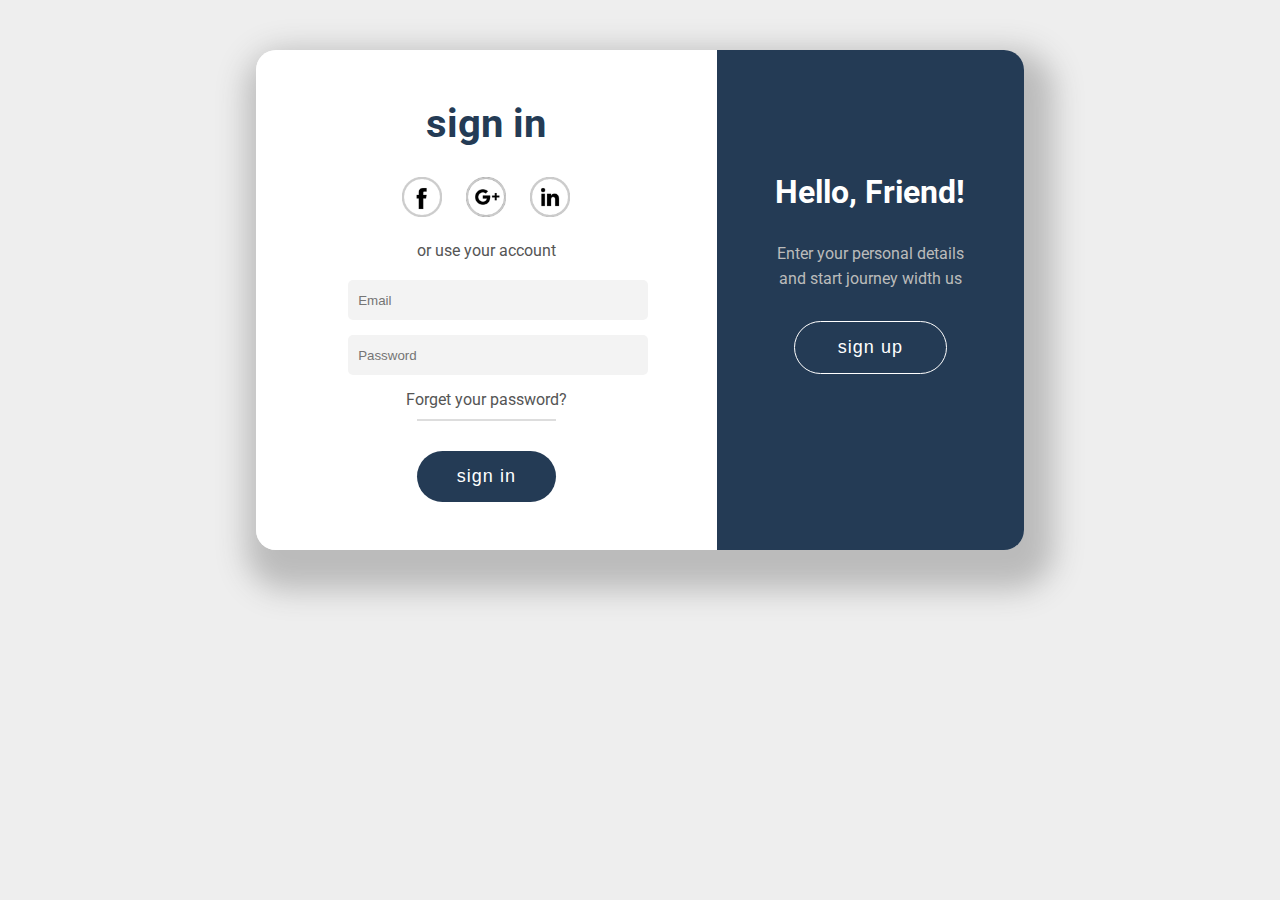
<file: login page/index.html>
<!DOCTYPE html>
<html lang="en">
  <head>
    <meta charset="UTF-8" />
    <title>Tp</title>
    <link rel="stylesheet" href="css/style.css" />
    <link rel="preconnect" href="https://fonts.googleapis.com" />
    <link rel="preconnect" href="https://fonts.gstatic.com" crossorigin />
    <link
      href="https://fonts.googleapis.com/css2?family=Roboto:wght@700&display=swap"
      rel="stylesheet"
    />
  </head>
  <body>
    <div class="parent">
      <!-- start of left side -->
      <div class="left">
        <h1>sign in</h1>
        <div class="my-images">
          <a class="facebook" href="https://www.facebook.com"></a>
          <a class="google" href="https://www.google.com"></a>
          <a class="linkedin" href="https://www.linkedin.com/"></a>
        </div>
        <span>or use your account</span>
        <form action="">
          <input type="text" placeholder="Email" />
          <input type="text" placeholder="Password" />
          <a href="#">Forget your password?</a>
          <hr />
          <button>sign in</button>
        </form>
      </div>
      <!-- end of left side -->
      <!-- start of right side -->
      <div class="right">
        <h1>hello, friend!</h1>
        <p>Enter your personal details and start journey width us</p>
        <button>sign up</button>
      </div>
      <!-- end of right side -->
    </div>
  </body>
</html>
</file>
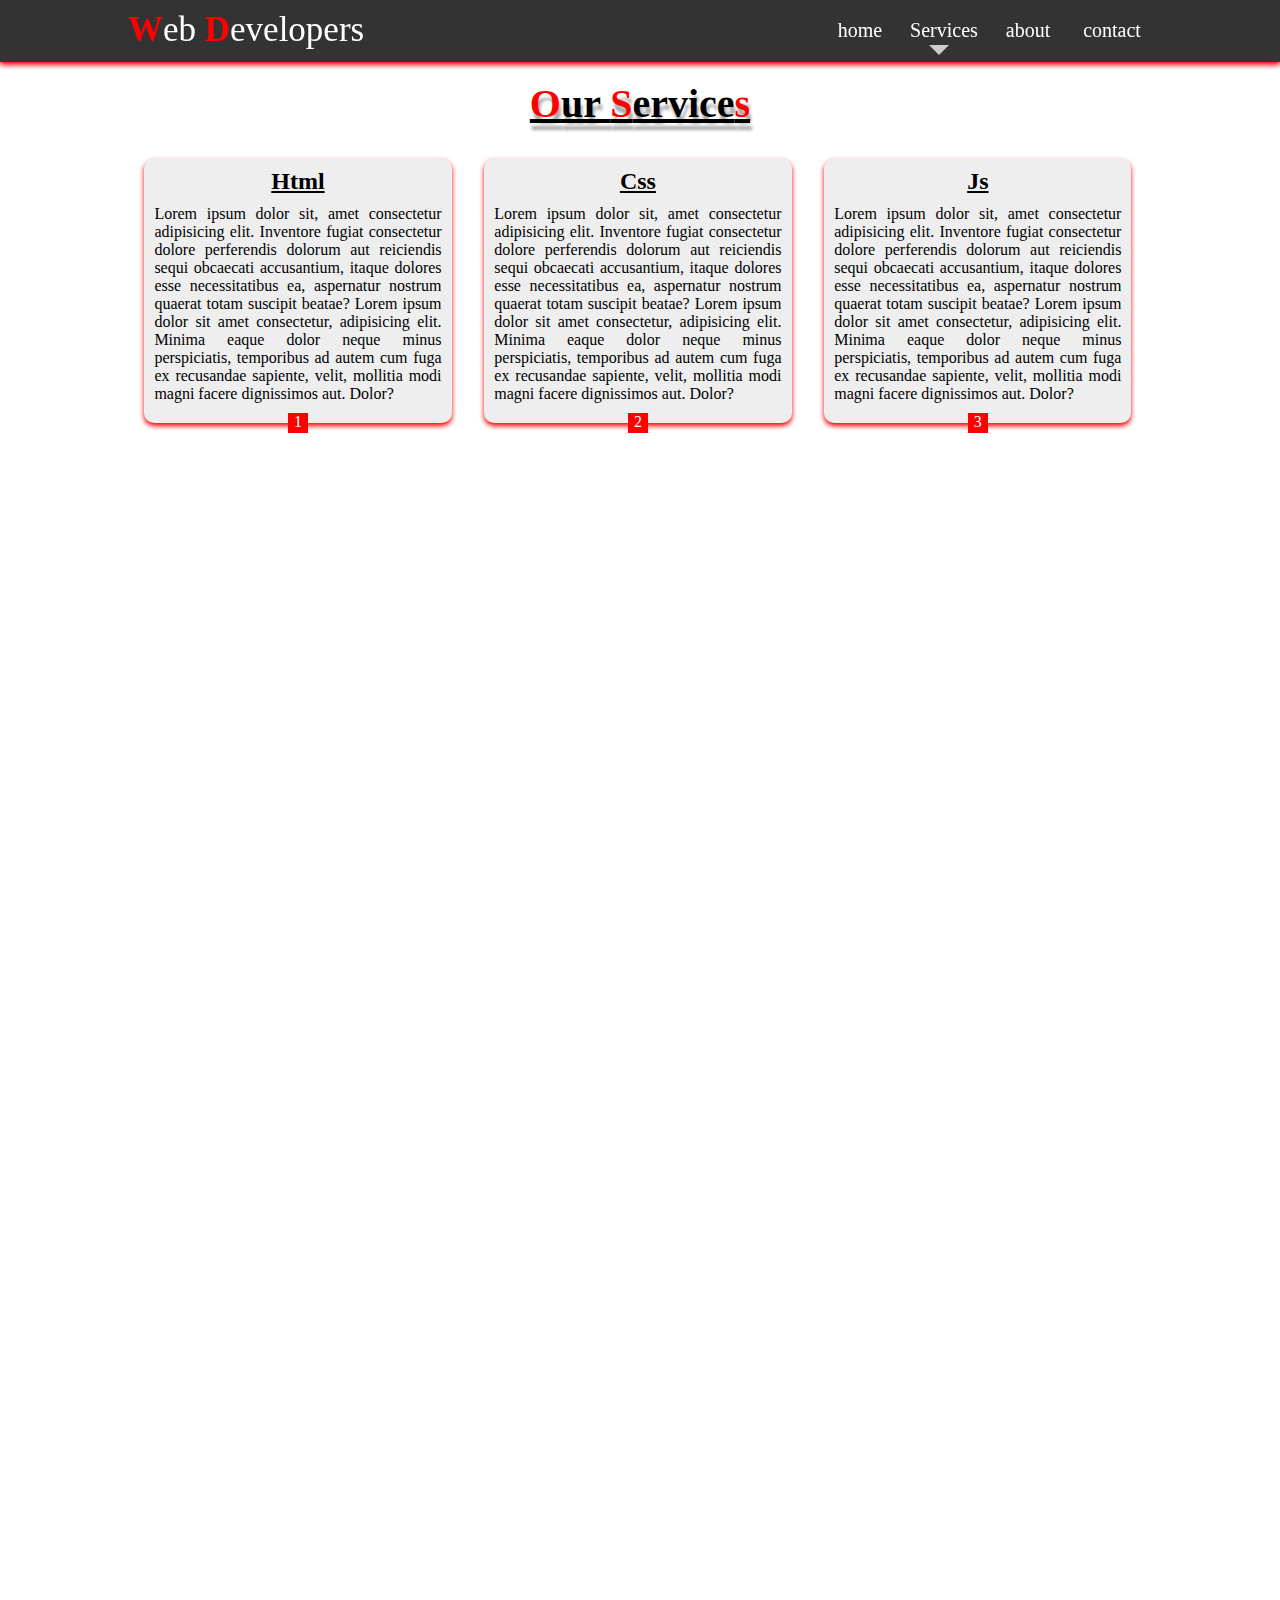
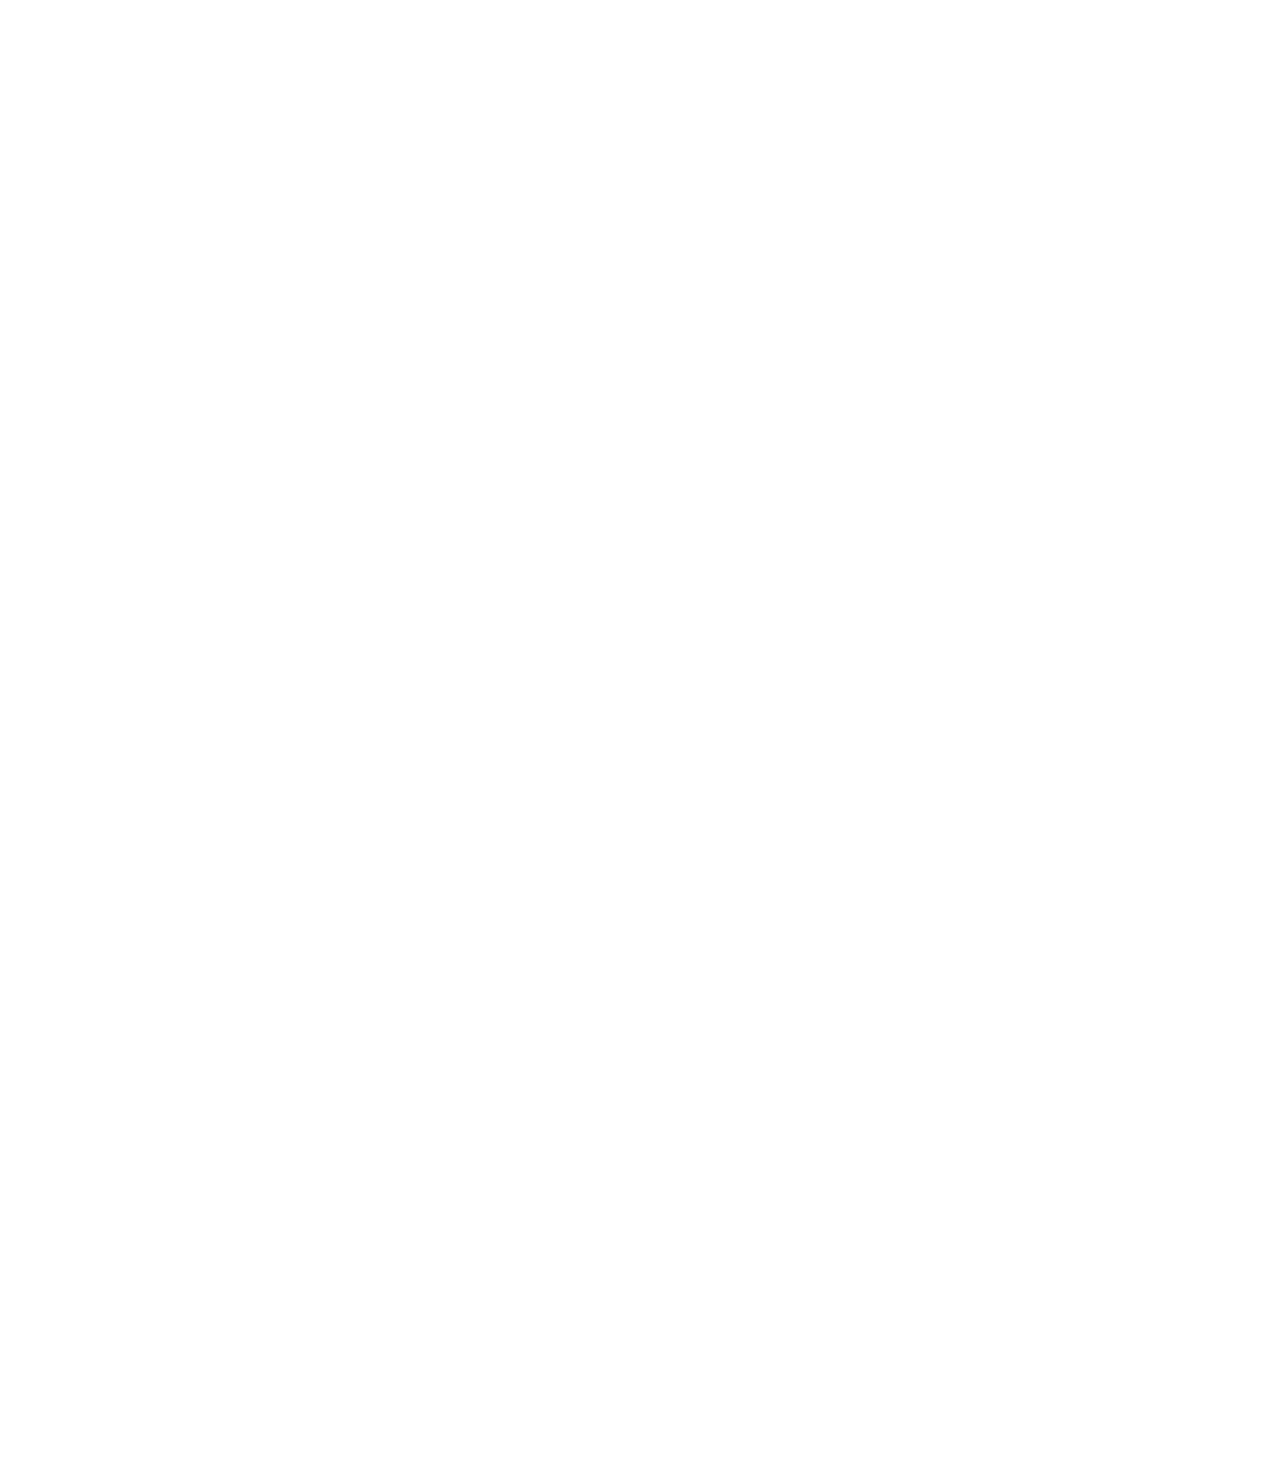
<file: sub-menu/index.html>
<!DOCTYPE html>
<html lang="en">
  <head>
    <meta charset="UTF-8" />
    <title>test</title>
    <link rel="stylesheet" href="css/style.css" />
  </head>
  <body>
    <div class="container-header">
      <header>
        <div class="logo">web <span>d</span>evelopers</div>
        <nav>
          <ul>
            <li><a href="#">home</a></li>
            <li class="serv">
              <a href="#">Services</a>
              <ul>
                <li><a href="#">html</a>></li>
                <li><a href="#">css</a>></li>
                <li><a href="#">js</a></li>
              </ul>
            </li>
            <li><a href="#">about</a></li>
            <li><a href="#">contact</a></li>
          </ul>
        </nav>
      </header>
    </div>
    <main>
      <h1>our <span>s</span>ervice<span>s</span></h1>
      <div class="os">
        <h2>Html</h2>
        <p>
          Lorem ipsum dolor sit, amet consectetur adipisicing elit. Inventore
          fugiat consectetur dolore perferendis dolorum aut reiciendis sequi
          obcaecati accusantium, itaque dolores esse necessitatibus ea,
          aspernatur nostrum quaerat totam suscipit beatae? Lorem ipsum dolor
          sit amet consectetur, adipisicing elit. Minima eaque dolor neque minus
          perspiciatis, temporibus ad autem cum fuga ex recusandae sapiente,
          velit, mollitia modi magni facere dignissimos aut. Dolor?
        </p>
      </div>
      <div class = "os">
        <h2>Css</h2>
        <p>
          Lorem ipsum dolor sit, amet consectetur adipisicing elit. Inventore
          fugiat consectetur dolore perferendis dolorum aut reiciendis sequi
          obcaecati accusantium, itaque dolores esse necessitatibus ea,
          aspernatur nostrum quaerat totam suscipit beatae? Lorem ipsum dolor
          sit amet consectetur, adipisicing elit. Minima eaque dolor neque minus
          perspiciatis, temporibus ad autem cum fuga ex recusandae sapiente,
          velit, mollitia modi magni facere dignissimos aut. Dolor?
        </p>
      </div>
      <div class = "os">
        <h2>Js</h2>
        <p>
          Lorem ipsum dolor sit, amet consectetur adipisicing elit. Inventore
          fugiat consectetur dolore perferendis dolorum aut reiciendis sequi
          obcaecati accusantium, itaque dolores esse necessitatibus ea,
          aspernatur nostrum quaerat totam suscipit beatae? Lorem ipsum dolor
          sit amet consectetur, adipisicing elit. Minima eaque dolor neque minus
          perspiciatis, temporibus ad autem cum fuga ex recusandae sapiente,
          velit, mollitia modi magni facere dignissimos aut. Dolor?
        </p>
      </div>
    </main>
  </body>
</html>
</file>
<file: login page/css/style.css>
* {
  padding: 0;
  margin: 0;
  box-sizing: border-box;
}

body {
  background-color: #eee;
}

:root {
  --firstColor: #fff;
  --secondColor: #243b55;
}

/* styling the container of the two sides */

.parent {
  width: 60%;
  height: 500px;
  font-family: "Roboto", sans-serif;
  margin: 50px auto;
  border-radius: 20px;
  overflow: hidden;
  box-shadow: 10px 20px 30px 20px #bbb;
}

/* styling of the left side */

.left {
  width: 60%;
  background-color: var(--firstColor);
  float: left;
  height: 100%;
}

.left h1 {
  color: var(--secondColor);
  text-align: center;
  margin: 50px 0 30px 0;
  font-size: 40px;
}

.left .my-images {
  width: 60%;
  margin: 20px auto;
  text-align: center;
}

.left .my-images .facebook,
.left .my-images .google,
.left .my-images .linkedin {
  width: 40px;
  height: 40px;
  margin: 0 10px;
  display : inline-block; 
  background-size : cover;
  transition : 1s background;
}

.left .my-images .facebook {
  background-image : url(../images/facebook.png);
}

.left .my-images .google {
  background-image : url(../images/google+.png);
}

.left .my-images .linkedin {
  background-image : url(../images/linkedin.png);
}
.left .my-images .facebook:hover {
  background-image : url(../images/facebook1.png);
}

.left .my-images .google:hover {
  background-image : url(../images/google+1.png);
}

.left .my-images .linkedin:hover {
  background-image : url(../images/linkedin1.png);
}

.left span {
  display: block;
  text-align: center;
  color: #555;
}

.left form {
  display: block;
  width: 60%;
  text-align: center;
  margin: 20px auto;
}

.left form input {
  background-color: #f3f3f3;
  display: block;
  width: 300px;
  height: 40px;
  margin: 15px auto;
  border-radius: 5px;
  border: none;
  outline: none;
  padding: 0 10px;
}

.left form a {
  color: #555;
  text-decoration: none;
}

.left form hr {
  width: 50%;
  margin: 10px auto 30px auto;
  border: 1px solid #ddd;
}

.left form button {
  text-decoration: uppercase;
  width: 50%;
  padding: 15px 0;
  border-radius: 30px;
  background-color: var(--secondColor);
  border: none;
  outline : none; 
  color: var(--firstColor);
  cursor: pointer;
  font-size: 18px;
  letter-spacing: 1px;
  transition: 1s background, 1s color;
}

.left form button:hover {
  background-color: var(--firstColor);
  color: var(--secondColor);
  border: 1px solid var(--secondColor);
}

/* styling of the right side */

.right {
  width: 40%;
  background-color: var(--secondColor);
  float: left;
  height: 100%;
}

.right h1 {
  color: var(--firstColor);
  text-transform: capitalize;
  text-align: center;
  margin-top: 40%;
}

.right p {
  color: #bbb;
  text-align: center;
  width: 70%;
  margin: 30px auto;
  line-height: 25px;
}

.right button {
  text-decoration: uppercase;
  display: block;
  width: 50%;
  padding: 15px 0;
  margin: 0 auto;
  border-radius: 30px;
  background-color: var(--secondColor);
  border: none;
  outline : none; 
  color: var(--firstColor);
  cursor: pointer;
  border: 1px solid var(--firstColor);
  font-size: 18px;
  letter-spacing: 1px;
  transition: 1s background, 1s color;
}

.right button:hover {
  background-color: var(--firstColor);
  color: var(--secondColor);
}
</file>
<file: sub-menu/css/style.css>
* {
  padding: 0;
  margin: 0;
  box-sizing: border-box;
}

body {
  min-height: 3000px;
}

.container-header {
  background-color: #333;
  width: 100%;
  margin: 0 auto;
  position: fixed;
  top: 0;
  box-shadow: 0 3px 5px 0 red;
}

.container-header header {
  width: 80%;
  height: 60px;
  margin: 0 auto;
}

.container-header header .logo {
  color: #fff;
  font-size: 35px;
  float: left;
  text-decoration: capitalize;
  line-height: 60px;
  text-transform: capitalize;
  cursor : pointer;
}

.container-header header .logo span {
  color: #f00;
  font-weight: bold;
}

.container-header header .logo:first-letter {
  color: #f00;
  font-weight: bold;
}

.container-header header nav {
  float: right;
}

.container-header header nav ul {
  line-height: 60px;
}

.container-header header nav ul li {
  list-style: none;
  display: inline-block;
  width: 80px;
  text-align: center;
}

.container-header header nav ul li a {
  color: #fff;
  text-decoration: none;
  font-size: 20px;
}

.container-header header nav ul li a:hover {
  color: #f00;
  font-weight: bold;
}

.serv {
  position: relative;
}

.serv::after {
  content: "";
  position: absolute;
  top: 45px;
  left: 25px;
  width: 0;
  height: 0;
  border-style: solid;
  border-width: 10px;
  border-color: #ccc transparent transparent transparent;
}

.serv ul {
  position: absolute;
  display: none;
}

.serv ul li {
  background-color: #333;
}

.serv:hover.serv ul {
  display: block;
}

main {
  width: 80%;
  margin: 80px auto 20px auto;
  overflow: hidden;
  position: relative;
  z-index: -1;
}

main .os {
  width: 30%;
  float: left;
  margin: 1.6%;
  padding: 10px 10px 20px 10px;
  text-align: justify;
  background-color: #eee;
  border-radius: 10px;
  counter-increment: my-counter;
  position: relative;
  box-shadow: 0 3px 5px 0 red;
}

main .os::after {
  content: counter(my-counter);
  position: absolute;
  bottom: -10px;
  left: calc(50% - 10px);
  width: 20px;
  height: 20px;
  background-color: #f00;
  color: #fff;
  text-align: center;
}

main h1 {
  text-transform: capitalize;
  text-decoration: underline;
  text-align: center;
  font-size: 40px;
  font-weight: bolder;
  text-shadow: 2px 7px 3px #aaa;
  margin-bottom: 15px;
}

main h1:first-letter,
main h1 span {
  color: #f00;
}

main .os h2 {
  text-align: center;
  margin-bottom: 10px;
  text-decoration: underline;
}

main .os p {
  position: relative;
}
</file>
